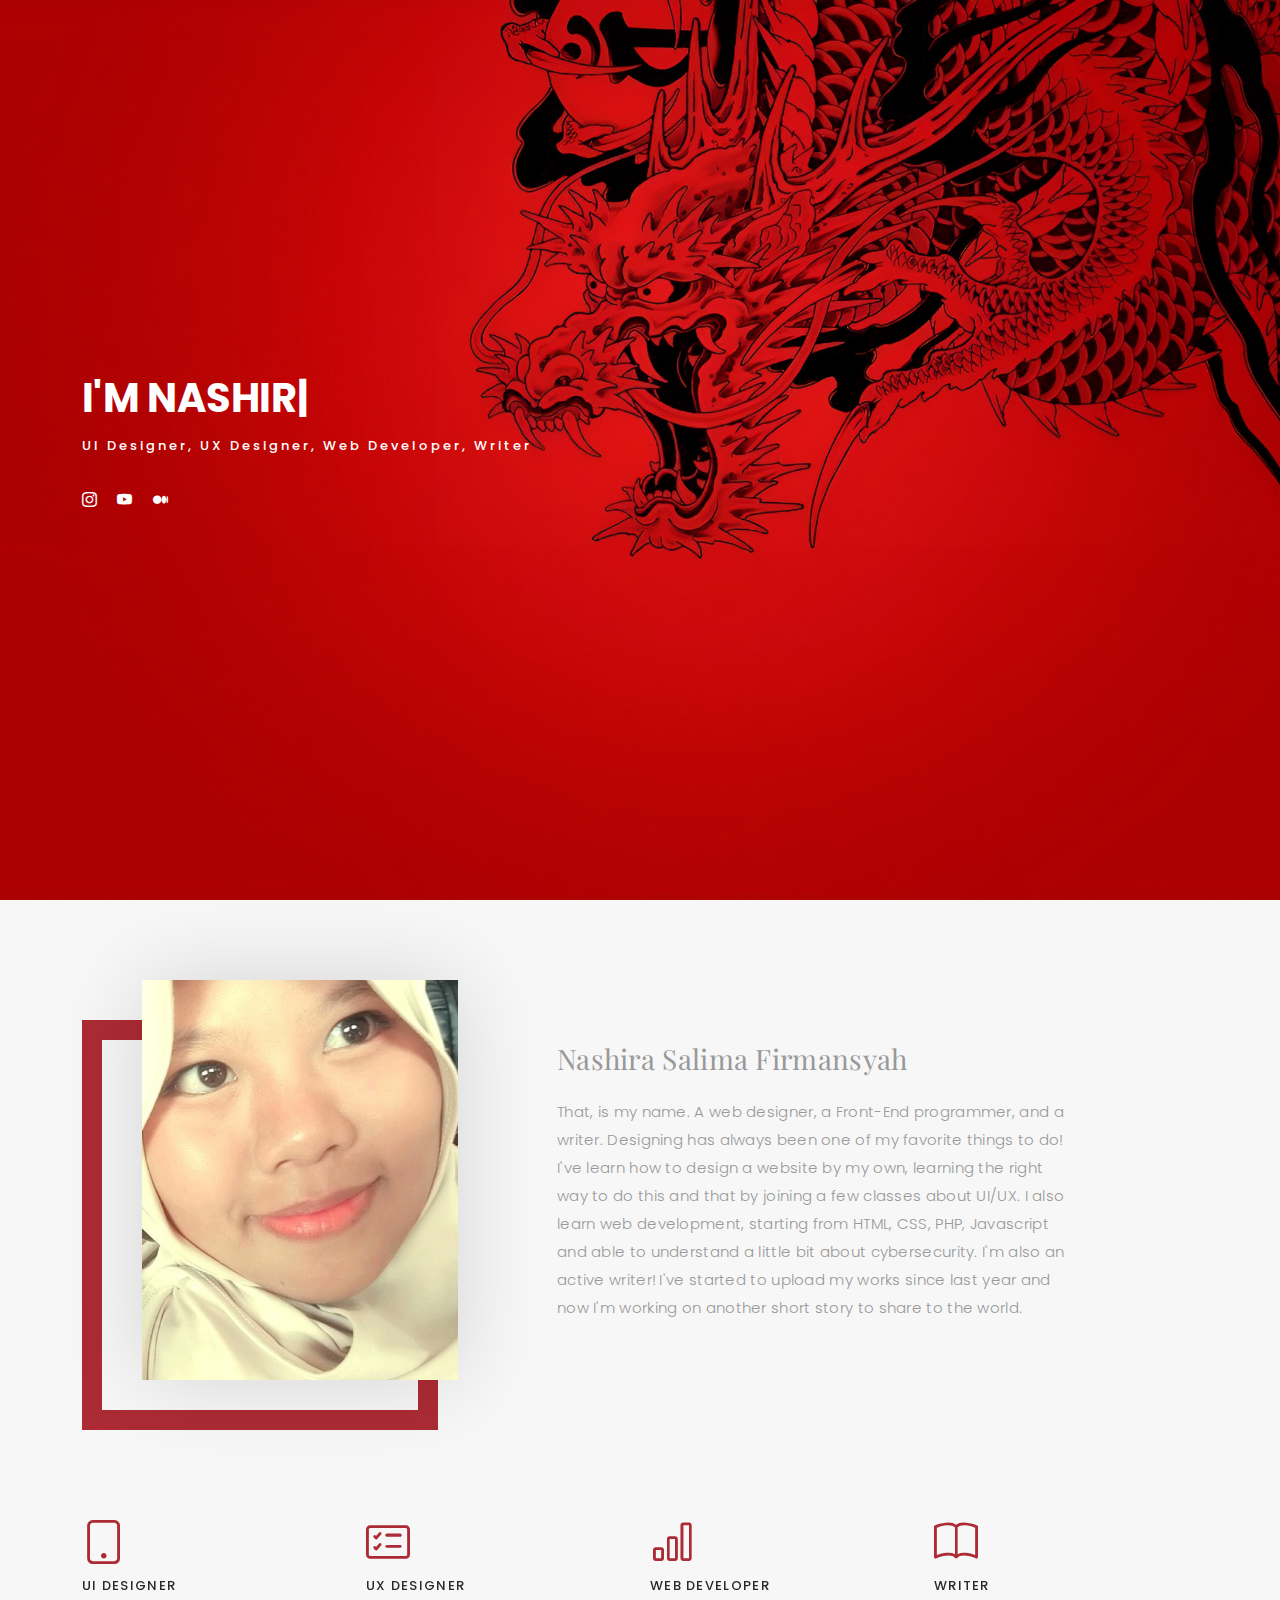
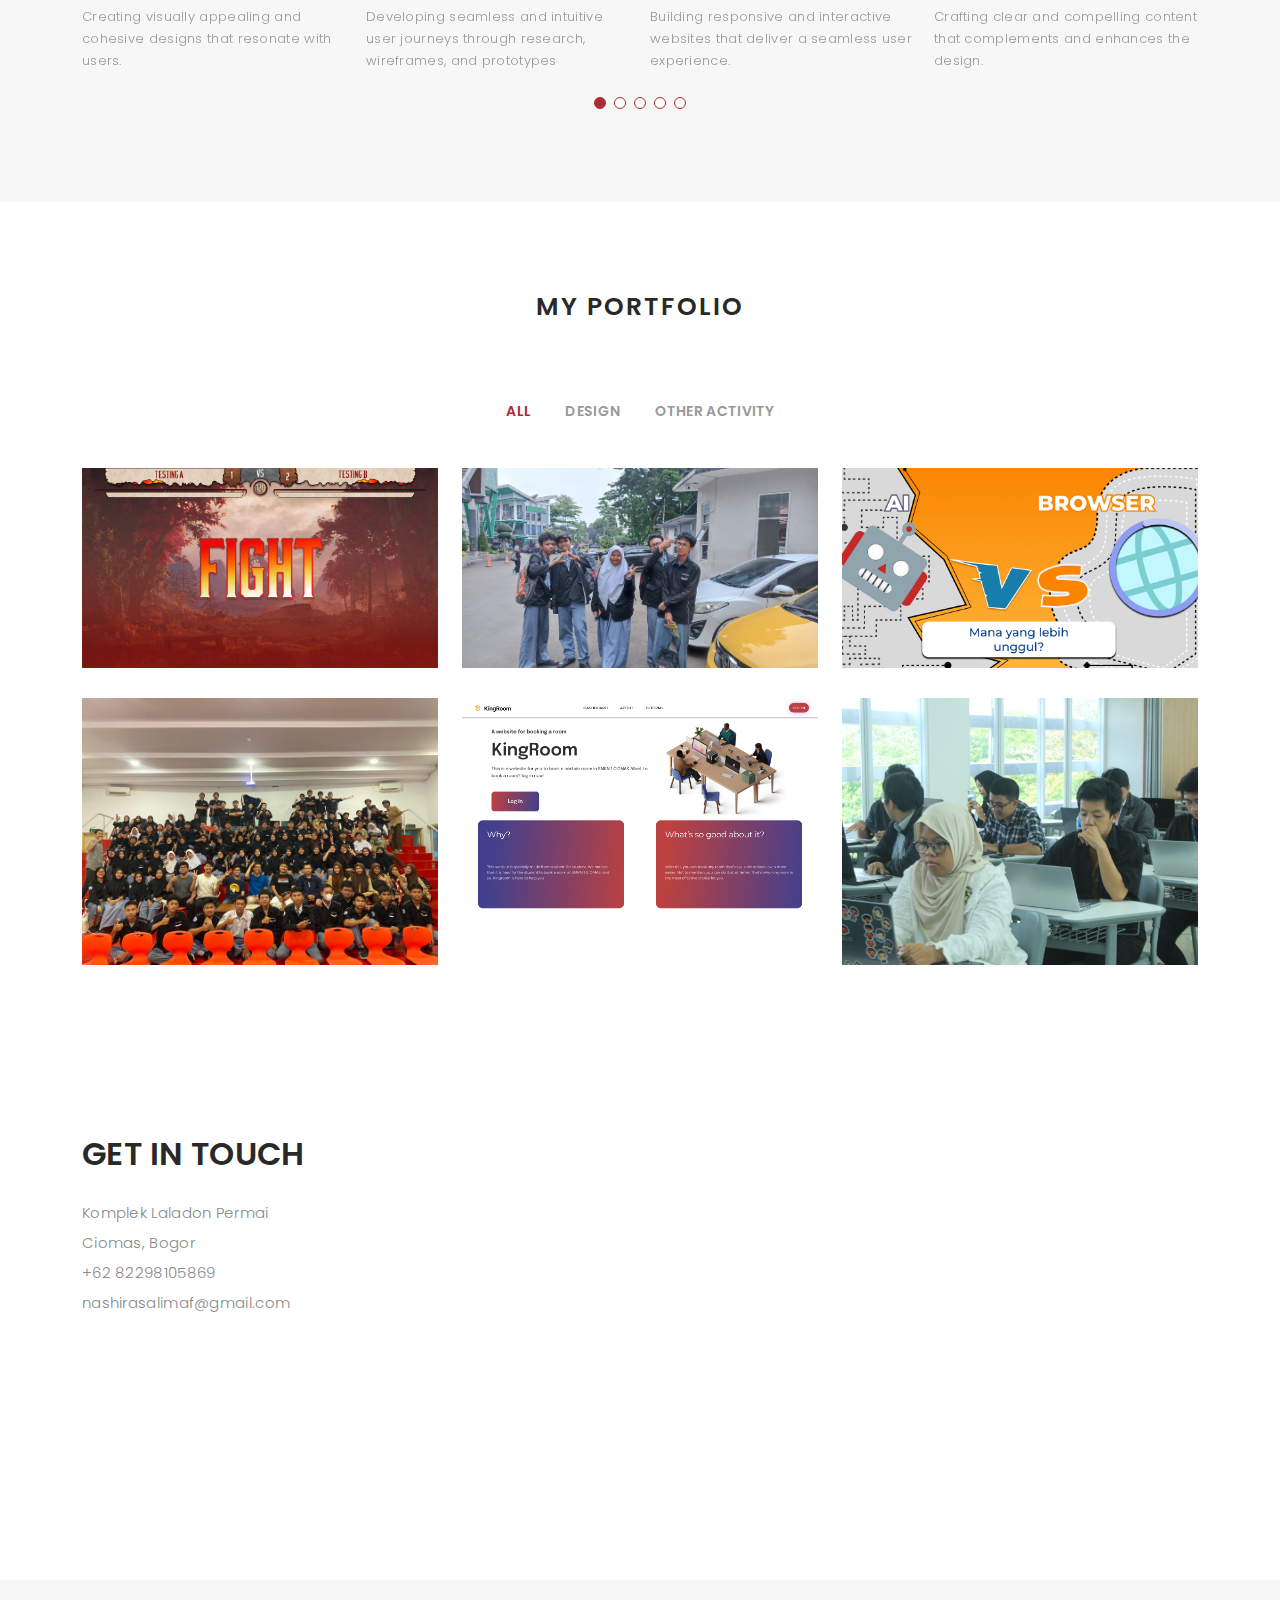
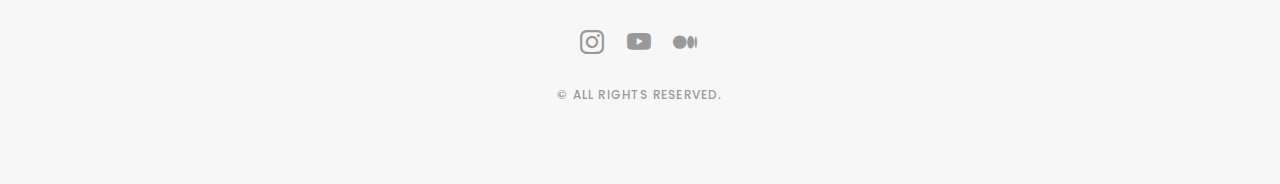
<file: index.html>
<!DOCTYPE html>
<html lang="en">

<head>
  <meta charset="utf-8">
  <meta content="width=device-width, initial-scale=1.0" name="viewport">
  <title>Shira's Portfolio</title>

  <!-- Favicons -->
  <link href="assets/img/favicon.png" rel="icon">
  <link href="assets/img/apple-touch-icon.png" rel="apple-touch-icon">

  <!-- Google Fonts -->
  <link href="https://fonts.googleapis.com/css2?family=Cormorant+Garamond:ital,wght@0,300;0,400;0,500;0,600;0,700;1,300;1,400;1,500;1,600;1,700&display=swap" rel="stylesheet">
  <link href="https://fonts.googleapis.com/css?family=Poppins:300,300i,400,400i,500,500i,600,600i,700,700i|Playfair+Display:400,400i,500,500i,600,600i,700,700i,900,900i" rel="stylesheet">

  <!-- Vendor CSS Files -->
  <link href="assets/vendor/bootstrap/css/bootstrap.min.css" rel="stylesheet">
  <link href="assets/vendor/bootstrap-icons/bootstrap-icons.css" rel="stylesheet">
  <link href="assets/vendor/boxicons/css/boxicons.min.css" rel="stylesheet">
  <link href="assets/vendor/glightbox/css/glightbox.min.css" rel="stylesheet">
  <link href="assets/vendor/swiper/swiper-bundle.min.css" rel="stylesheet">

  <!-- Template Main CSS File -->
  <link href="assets/css/style.css" rel="stylesheet">
</head>

<body>

  <!-- ======= Header ======= -->
  <header id="header" class="fixed-top ">
    <div class="container d-flex align-items-center justify-content-between">

      <h1 class="logo"><a href="index.html">Shira's</a></h1>

      <nav id="navbar" class="navbar">
        <ul>
          <li><a class="nav-link scrollto active cormorant-garamond-light" href="#hero">Home</a></li>
          <li><a class="nav-link scrollto" href="#about">About</a></li>
          <li><a class="nav-link  scrollto" href="#portfolio">Portfolio</a></li>
          <li><a class="nav-link"  href="sertificate.html">Certificate</a></li>
        </ul>
        <i class="bi bi-list mobile-nav-toggle"></i>
      </nav><!-- .navbar -->

    </div>
  </header><!-- End Header -->

  <!-- ======= Hero Section ======= -->
  <div id="hero" class="home">

    <div class="container">
      <div class="hero-content">
        <h1>I'm <span class="typed" data-typed-items="Nashira Salima Firmansyah, an UI Designer, an UX Designer, a Web Developer, a Writer"></span></h1>
        <p>UI Designer, UX designer, Web Developer, Writer</p>

        <ul class="list-unstyled list-social">
          <li><a href="https://www.instagram.com/nashirasalimaf/" target="_blank"><i class="bi bi-instagram"></i></a></li>
          <li><a href="https://www.youtube.com/@Shirazuka" target="_blank"><i class="bi bi-youtube"></i></a></li>
          <li><a href="https://medium.com/@aetherna" target="_blank"><i class="bi bi-medium"></i></a></li>
        </ul>
      </div>
    </div>
  </div><!-- End Hero -->

  <main id="main">

    <!-- ======= About Section ======= -->
    <div id="about" class="paddsection">
      <div class="container">
        <div class="row justify-content-between">

          <div class="col-lg-4 ">
            <div class="div-img-bg">
              <div class="about-img">
                <img src="assets/img/aku.jpg" class="img-responsive" alt="me">
              </div>
            </div>
          </div>

          <div class="col-lg-7">
            <div class="about-descr">

              <p class="p-heading"> Nashira Salima Firmansyah</p>
              <p class="separator"> 
                That, is my name. A web designer, a Front-End programmer, and a writer.
                Designing has always been one of my favorite things to do! I've learn how to design a website by my own,
                learning the right way to do this and that by joining a few classes about UI/UX. I also learn web development,
                starting from HTML, CSS, PHP, Javascript and able to understand a little bit about cybersecurity. I'm also an active writer!
                I've started to upload my works since last year and now I'm working on another short story to share to the world.
              </p>

            </div>

          </div>
        </div>
      </div>
    </div><!-- End About Section -->

    <!-- ======= Services Section ======= -->
    <div id="services">
      <div class="container">

        <div class="services-slider swiper" data-aos="fade-up" data-aos-delay="100">
          <div class="swiper-wrapper">

            <div class="swiper-slide">
              <div class="services-block">
                <i class="bi bi-tablet"></i>
                <span>UI DESIGNER</span>
                <p class="separator">Creating visually appealing and cohesive designs that resonate with users.</p>
              </div>
            </div><!-- End testimonial item -->

            <div class="swiper-slide">
              <div class="services-block">
                <i class="bi bi-card-checklist"></i>
                <span>UX DESIGNER</span>
                <p class="separator">Developing seamless and intuitive user journeys through research, wireframes, and prototypes</p>
              </div>
            </div><!-- End testimonial item -->

            <div class="swiper-slide">
              <div class="services-block">
                <i class="bi bi-bar-chart"></i>
                <span>WEB DEVELOPER</span>
                <p class="separator">Building responsive and interactive websites that deliver a seamless user experience.</p>
              </div>
            </div><!-- End testimonial item -->

            <div class="swiper-slide">
              <div class="services-block">
                <i class="bi bi-book"></i>
                <span>WRITER</span>
                <p class="separator">Crafting clear and compelling content that complements and enhances the design.</p>
              </div>
            </div><!-- End testimonial item -->

            <div class="swiper-slide">
              <div class="services-block">
                <i class="bi bi-flag"></i>
                <span>ENGLISH PROFICIENCY</span>
                <p class="separator">Fluent in English, enabling effective communication and collaboration with international clients.</p>
              </div>
            </div><!-- End testimonial item -->

          </div>
          <div class="swiper-pagination"></div>
        </div>

      </div>

    </div><!-- End Services Section -->

    <!-- ======= Riwayat ======= -->
    
    <!-- ======= END Riwayat ======= -->

    <!-- ======= Portfolio Section ======= -->
    <div id="portfolio" class="paddsection">

      <div class="container">
        <div class="section-title text-center">
          <h2>My Portfolio</h2>
        </div>
      </div>

      <div class="container">

        <div class="row">
          <div class="col-lg-12 d-flex justify-content-center">
            <ul id="portfolio-flters">
              <li data-filter="*" class="filter-active">All</li>
              <li data-filter=".filter-design">Design</li>
              <li data-filter=".filter-act">Other Activity</li>
            </ul>
          </div>
        </div>

        <div class="row portfolio-container">

          <div class="col-lg-4 col-md-6 portfolio-item filter-design">
            <img src="assets/img/portfolio/MK.png" class="img-fluid" alt="">
            <div class="portfolio-info">
              <h4>Mortal Kombat UI that I Re-create in figma</h4>
              <a href="https://www.figma.com/design/HNAYnYjQrnTa7ouITwX9eG/Testing-MK1-UI?node-id=0-1&t=0FoenqD1NoOe5Wko-1" target="_blank">Check It Out!</a>
            </div>
          </div>

          <div class="col-lg-4 col-md-6 portfolio-item filter-act">
            <img src="assets/img/portfolio/acr2.jpg" class="img-fluid" alt="">
            <div class="portfolio-info">
              <h4>Yukaina Festival 23-24 November 2023</h4>
              <p>Me and my friends attending academic bowl competition held by UNPAK</p>
            </div>
          </div>

          <div class="col-lg-4 col-md-6 portfolio-item filter-design">
            <img src="assets/img/portfolio/VS.png" class="img-fluid" alt="">
            <div class="portfolio-info">
              <h4>Infographic design that helped me win the seventh place at the ITK 2024 event held by IPB </h4>
              <a href="https://www.figma.com/design/J4ZqIRBJm838ln06xOQnLW/Design-Infografis-ITK?node-id=0-1&t=mRlYqgxPhDmKeXCB-1" target="_blank">Check It Out!</a>
            </div>
          </div>

          <div class="col-lg-4 col-md-6 portfolio-item filter-act">
            <img src="assets/img/portfolio/acr.jpg" class="img-fluid" alt="">
            <div class="portfolio-info">
              <h4>BCC EVENT 20-23 November 2023</h4>
              <p>Us attending BCC event to learn more about game production</p>
            </div>
          </div>

          <div class="col-lg-4 col-md-6 portfolio-item filter-design">
            <img src="assets/img/portfolio/Kingroom Design.png" class="img-fluid" alt="">
            <div class="portfolio-info">
              <h4>Design that I made for Uji Level</h4>
              <a href="https://www.figma.com/design/LRQKIBjVz3MpXVedV75ADm/WEBSITE-KINGROOM?node-id=0-1&t=YRooIvTDhomBIPmA-1" target="_blank">Check It Out!</a>
            </div>
          </div>

          <div class="col-lg-4 col-md-6 portfolio-item filter-act">
            <img src="assets/img/portfolio/acr3.JPG" class="img-fluid" alt="">
            <div class="portfolio-info">
              <h4>ITK EVENT 28-30 JUNE 2024</h4>
              <p>Me attending ITK 2024 event held by IPB</p>
            </div>
          </div>

        </div>

      </div>

    </div><!-- End Portfolio Section -->

  </main><!-- End #main -->

  <div id="contact" class="paddsection">
    <div class="container">
      <div class="contact-block1">
        <div class="row">

          <div class="col-lg-6">
            <div class="contact-contact">

              <h2 class="mb-30">GET IN TOUCH</h2>

              <ul class="contact-details">
                <li><span>Komplek Laladon Permai</span></li>
                <li><span>Ciomas, Bogor</span></li>
                <li><span>+62 82298105869</span></li>
                <li><span>nashirasalimaf@gmail.com</span></li>
              </ul>

            </div>
          </div>

          <div class="col-lg-6">
            <iframe src="https://www.google.com/maps/embed?pb=!1m18!1m12!1m3!1d3963.5205676245564!2d106.75542927453614!3d-6.582020364341546!2m3!1f0!2f0!3f0!3m2!1i1024!2i768!4f13.1!3m3!1m2!1s0x2e69c54fafe4c029%3A0x12497357ddc52271!2sRumah%20SHINARIYA!5e0!3m2!1sid!2sid!4v1721102960380!5m2!1sid!2sid" width="300" height="350" style="border:0;" allowfullscreen="" loading="lazy" referrerpolicy="no-referrer-when-downgrade"></iframe>
          </div>
        </div>
      </div>
    </div>
  </div>

  <!-- ======= Footer ======= -->
  <div id="footer" class="text-center">
    <div class="container">
      <div class="socials-media text-center">

        <ul class="list-unstyled">
          <li><a href="https://www.instagram.com/nashirasalimaf/" target="_blank"><i class="bi bi-instagram"></i></a></li>
          <li><a href="https://www.youtube.com/@Shirazuka" target="_blank"><i class="bi bi-youtube"></i></a></li>
          <li><a href="https://medium.com/@aetherna" target="_blank"><i class="bi bi-medium"></i></a></li>
        </ul>

      </div>

      <p>&copy; All rights reserved.</p>

    </div>
  </div><!-- End Footer -->

  <a href="#" class="back-to-top d-flex align-items-center justify-content-center"><i class="bi bi-arrow-up-short"></i></a>

  <!-- Vendor JS Files -->
  <script src="assets/vendor/bootstrap/js/bootstrap.bundle.min.js"></script>
  <script src="assets/vendor/glightbox/js/glightbox.min.js"></script>
  <script src="assets/vendor/isotope-layout/isotope.pkgd.min.js"></script>
  <script src="assets/vendor/swiper/swiper-bundle.min.js"></script>
  <script src="assets/vendor/typed.js/typed.umd.js"></script>

  <!-- Template Main JS File -->
  <script src="assets/js/main.js"></script>

</body>

</html>
</file>
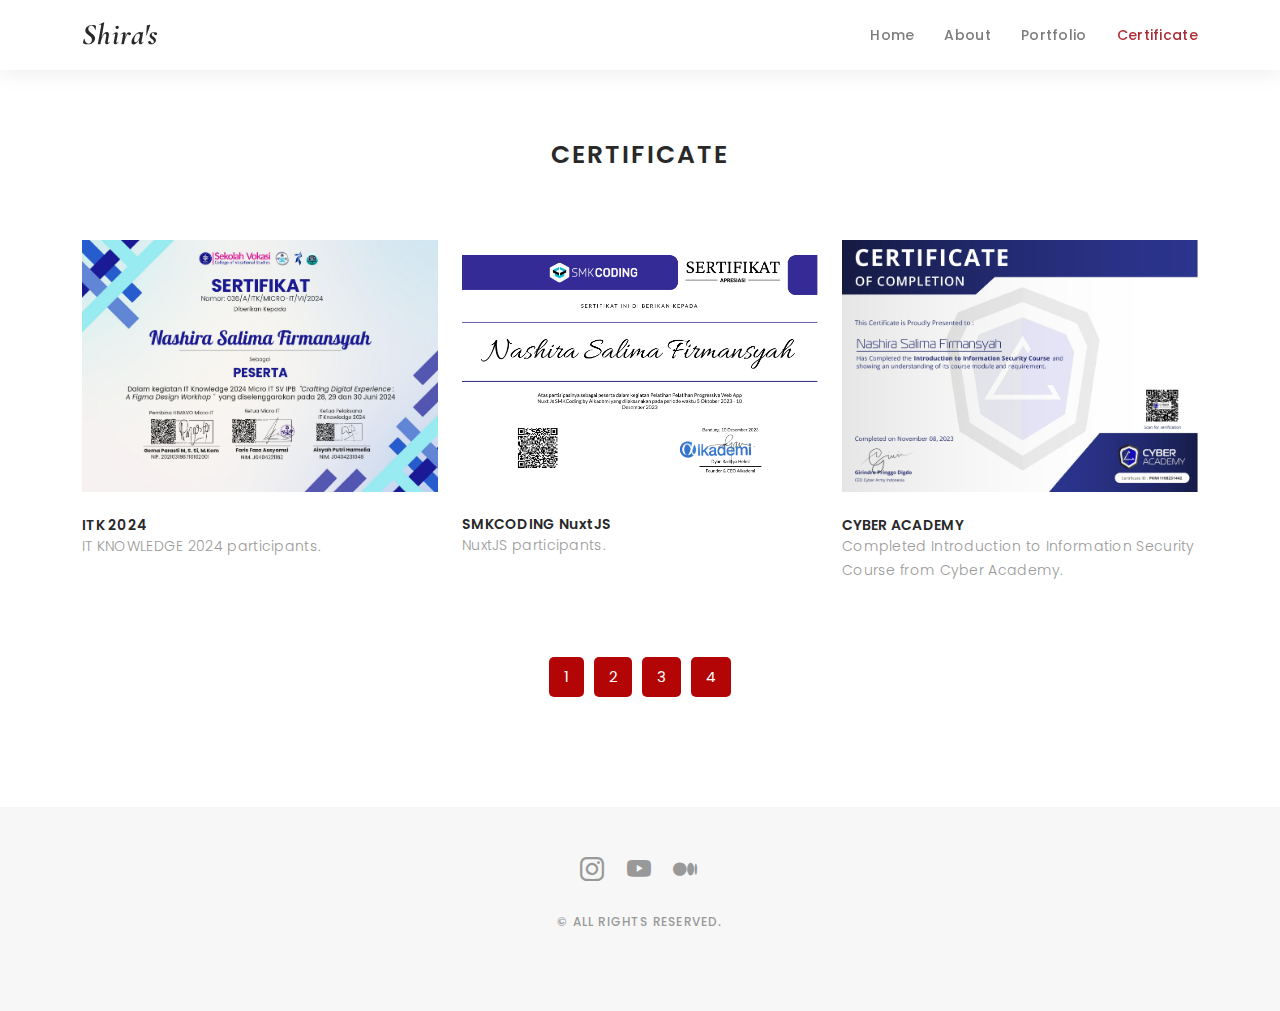
<file: sertificate.html>
<!DOCTYPE html>
<html lang="en">

<head>
  <meta charset="utf-8">
  <meta content="width=device-width, initial-scale=1.0" name="viewport">

  <title>Sertif</title>
  <meta content="" name="description">
  <meta content="" name="keywords">

  <!-- Favicons -->
  <link href="assets/img/favicon.png" rel="icon">
  <link href="assets/img/apple-touch-icon.png" rel="apple-touch-icon">

  <!-- Google Fonts -->
  <link href="https://fonts.googleapis.com/css2?family=Cormorant+Garamond:ital,wght@0,300;0,400;0,500;0,600;0,700;1,300;1,400;1,500;1,600;1,700&display=swap" rel="stylesheet">
  <link href="https://fonts.googleapis.com/css?family=Poppins:300,300i,400,400i,500,500i,600,600i,700,700i|Playfair+Display:400,400i,500,500i,600,600i,700,700i,900,900i" rel="stylesheet">

  <!-- Vendor CSS Files -->
  <link href="assets/vendor/bootstrap/css/bootstrap.min.css" rel="stylesheet">
  <link href="assets/vendor/bootstrap-icons/bootstrap-icons.css" rel="stylesheet">
  <link href="assets/vendor/boxicons/css/boxicons.min.css" rel="stylesheet">
  <link href="assets/vendor/glightbox/css/glightbox.min.css" rel="stylesheet">
  <link href="assets/vendor/swiper/swiper-bundle.min.css" rel="stylesheet">

  <!-- Template Main CSS File -->
  <link href="assets/css/style.css" rel="stylesheet">

</head>

<body>

  <!-- ======= Header ======= -->
  <header id="header" class="fixed-top header-inner-pages">
    <div class="container d-flex align-items-center justify-content-between">

      <h1 class="logo"><a href="index.html">Shira's</a></h1>

      <nav id="navbar" class="navbar">
        <ul>
          <nav id="navbar" class="navbar">
            <ul>
              <li><a class="nav-link" href="index.html">Home</a></li>
              <li><a class="nav-link" href="index.html#about">About</a></li>
              <li><a class="nav-link" href="index.html#portfolio">Portfolio</a></li>
              <li><a class="nav-link active"  href="sertificate.html">Certificate</a></li>
            </ul>
            <i class="bi bi-list mobile-nav-toggle"></i>
          </nav><!-- .navbar -->
        <i class="bi bi-list mobile-nav-toggle"></i>
      </nav><!-- .navbar -->

    </div>
  </header><!-- End Header -->

  <main id="main">

    <!-- ======= Blog Grid ======= -->
    <div id="journal-blog" class="text-left  paddsections">

      <div class="container">
        <div class="section-title text-center">
          <h2>Certificate</h2>
        </div>
      </div>

      <div class="container">
        <div class="journal-block">
          <div class="row">

            <div class="col-lg-4 col-md-6">
              <div class="journal-info mb-30">

                <img src="assets/img/sertifikat/ITK.jpg" class="img-responsive" alt="img">

                <div class="journal-txt">

                  <h4>ITK 2024</h4>
                  <p class="separator">IT KNOWLEDGE 2024 participants.
                  </p>

                </div>

              </div>
            </div>

            <div class="col-lg-4 col-md-6">
              <div class="journal-info mb-30">

                <img src="assets/img/sertifikat/smkcoding1.jpg" class="img-responsive" alt="img">

                <div class="journal-txt">

                  <h4>SMKCODING NuxtJS</h4>
                  <p class="separator">NuxtJS participants.
                  </p>

                </div>

              </div>
            </div>

            <div class="col-lg-4 col-md-6">
              <div class="journal-info mb-30">

                <img src="assets/img/sertifikat/CYS.jpg" class="img-responsive" alt="img">

                <div class="journal-txt">

                  <h4>CYBER ACADEMY</h4>
                  <p class="separator">Completed Introduction to Information Security Course from Cyber Academy.
                  </p>

                </div>

              </div>
            </div>

            <div class="col-lg-4 col-md-6">
              <div class="journal-info mb-30">
                <img src="assets/img/sertifikat/toeic.jpg" class="img-responsive" alt="img">

                <div class="journal-txt">

                  <h4>TOEIC Certificate</h4>
                  <p class="separator">Passed TOEIC with a high grade.
                  </p>

                </div>

              </div>
            </div>

            <div class="col-lg-4 col-md-6">
              <div class="journal-info mb-30">

                <img src="assets/img/sertifikat/dicoding2.jpg" class="img-responsive" alt="img">

                <div class="journal-txt">

                  <h4><a href="blog-single.html">Dicoding "From Generalist to Back-End Specialist"</a></h4>
                  <p class="separator">Attending "From Generalist to Back-End Specialist" by Indosat Ooredo and Dicoding
                  </p>

                </div>

              </div>
            </div>

            <div class="col-lg-4 col-md-6">
              <div class="journal-info mb-30">
                <img src="assets/img/sertifikat/dicoding1.jpg" class="img-responsive" alt="img">

                <div class="journal-txt">

                  <h4>Dicoding DevCoach 132</h4>
                  <p class="separator">Attending "DevCoach 132: Back-End | Menyimpan Berkas di REST API dengan Mudah" by Dicoding Event.
                  </p>

                </div>

              </div>
            </div>

            <div class="col-lg-4 col-md-6">
              <div class="journal-info mb-30">
                <img src="assets/img/sertifikat/dicoding3.png" class="img-responsive" alt="img">

                <div class="journal-txt">

                  <h4>Dicoding Programming Logic 101</h4>
                  <p class="separator">Passed "Pengenalan ke Logika Pengenalan (Programming Logic 101
                    )" by Dicoding.
                  </p>

                </div>

              </div>
            </div>

            <div class="col-lg-4 col-md-6">
              <div class="journal-info mb-30">
                <img src="assets/img/sertifikat/dicoding4.png" class="img-responsive" alt="img">

                <div class="journal-txt">

                  <h4>Dicoding Memulai Dasar Pemrograman untuk Menjadi Pengembang Software</h4>
                  <p class="separator">Passed "Memulai Dasar Pemrograman untuk Menjadi Pengembang Software" by Dicoding.
                  </p>

                </div>

              </div>
            </div>

            <div class="col-lg-4 col-md-6">
              <div class="journal-info mb-30">
                <img src="assets/img/sertifikat/dicoding5.png" class="img-responsive" alt="img">

                <div class="journal-txt">

                  <h4>Dicoding Belajar Dasar Visualisasi Data</h4>
                  <p class="separator">Passed "Belajar Dasar Visualisasi Data" by Dicoding.
                  </p>

                </div>

              </div>
            </div>

            <div class="col-lg-4 col-md-6">
              <div class="journal-info mb-30">
                <img src="assets/img/sertifikat/dicoding6.jpg" class="img-responsive" alt="img">

                <div class="journal-txt">

                  <h4>Dicoding DevCoach 131</h4>
                  <p class="separator">Attending "DevCoach 131: Front-End | Bikin Elemen HTML Sendiri dengan WEB Component" by Dicoding Event.
                  </p>

                </div>

              </div>
            </div>

            <div class="col-lg-4 col-md-6">
              <div class="journal-info mb-30">
                <img src="assets/img/sertifikat/dicoding7.jpg" class="img-responsive" alt="img">

                <div class="journal-txt">

                  <h4>Dicoding DevCoach 128</h4>
                  <p class="separator">Attending "DevCoach 128: Front-End | Praktik Wajib Membangun Formulir dengan Baik" by Dicoding Event.
                  </p>

                </div>

              </div>
            </div>

            <div class="col-lg-4 col-md-6">
              <div class="journal-info mb-30">
                <img src="assets/img/sertifikat/dicoding8.jpg" class="img-responsive" alt="img">

                <div class="journal-txt">

                  <h4>Dicoding DevCoach 130</h4>
                  <p class="separator">Attending "DevCoach 130: Front-End | CSS Grid, Solusi Layouting yang Kompleks" by Dicoding Event.
                  </p>

                </div>

              </div>
            </div>

          </div>
        </div>
      </div>      
    </div><!-- End Blog Grid -->

  </div>      
</div><!-- End Blog Grid -->

<!-- End Sertificate Pagination -->

</main><!-- End #main -->


  </main><!-- End #main -->

  <!-- ======= Footer ======= -->
  <div id="footer" class="text-center">
    <div class="container">
      <div class="socials-media text-center">

        <ul class="list-unstyled">
          <li><a href="https://www.instagram.com/nashirasalimaf/" target="_blank"><i class="bi bi-instagram"></i></a></li>
          <li><a href="https://www.youtube.com/@Shirazuka" target="_blank"><i class="bi bi-youtube"></i></a></li>
          <li><a href="https://medium.com/@aetherna" target="_blank"><i class="bi bi-medium"></i></a></li>
        </ul>

      </div>

      <p>&copy; All rights reserved.</p>

    </div>
  </div><!-- End Footer -->

  <a href="#" class="back-to-top d-flex align-items-center justify-content-center"><i class="bi bi-arrow-up-short"></i></a>

  <!-- Vendor JS Files -->
  <script src="assets/vendor/bootstrap/js/bootstrap.bundle.min.js"></script>
  <script src="assets/vendor/glightbox/js/glightbox.min.js"></script>
  <script src="assets/vendor/isotope-layout/isotope.pkgd.min.js"></script>
  <script src="assets/vendor/swiper/swiper-bundle.min.js"></script>
  <script src="assets/vendor/typed.js/typed.umd.js"></script>

  <!-- Template Main JS File -->
  <script src="assets/js/main.js"></script>

</body>

</html>
</file>
<file: assets/css/style.css>
/**
* Template Name: Folio
* Template URL: https://bootstrapmade.com/folio-bootstrap-portfolio-template/
* Updated: Mar 17 2024 with Bootstrap v5.3.3
* Author: BootstrapMade.com
* License: https://bootstrapmade.com/license/
*/

/*--------------------------------------------------------------
# General
--------------------------------------------------------------*/
body {
  background: #ffffff;
  color: #898989;
  font-family: "Poppins", helvetica;
  font-size: 15px;
  font-weight: 300;
  line-height: 20px;
  letter-spacing: 0.02em;
  overflow-x: hidden;
  margin: 0 auto;
  padding: 0;
  box-sizing: border-box;
}
 
/** FONT */
.cormorant-garamond-light {
  font-family: "Cormorant Garamond", serif;
  font-weight: 300;
  font-style: normal;
}

.cormorant-garamond-regular {
  font-family: "Cormorant Garamond", serif;
  font-weight: 400;
  font-style: normal;
}

.cormorant-garamond-medium {
  font-family: "Cormorant Garamond", serif;
  font-weight: 500;
  font-style: normal;
}

.cormorant-garamond-semibold {
  font-family: "Cormorant Garamond", serif;
  font-weight: 600;
  font-style: normal;
}

.cormorant-garamond-bold {
  font-family: "Cormorant Garamond", serif;
  font-weight: 700;
  font-style: normal;
}

.cormorant-garamond-light-italic {
  font-family: "Cormorant Garamond", serif;
  font-weight: 300;
  font-style: italic;
}

.cormorant-garamond-regular-italic {
  font-family: "Cormorant Garamond", serif;
  font-weight: 400;
  font-style: italic;
}

.cormorant-garamond-medium-italic {
  font-family: "Cormorant Garamond", serif;
  font-weight: 500;
  font-style: italic;
}

.cormorant-garamond-semibold-italic {
  font-family: "Cormorant Garamond", serif;
  font-weight: 600;
  font-style: italic;
}

.cormorant-garamond-bold-italic {
  font-family: "Cormorant Garamond", serif;
  font-weight: 700;
  font-style: italic;
}


h1,
h2,
h3,
h4,
h5,
h6 {
  margin: 0;
}

h2 {
  color: #292929;
  font-weight: 600;
}

h4 {
  color: #292929;
  font-size: 14px;
  font-weight: 600;
}

a {
  color: #292929;
  text-decoration: none !important;
  transition: all 0.5s ease-in-out 0s;
}

a:hover {
  transition: all 0.5s ease-in-out 0s;
}

p {
  margin: 25px 0;
  padding: 0;
  font-size: 15px;
  color: #999999;
  line-height: 28px;
}

::-moz-selection {
  background: #ac2b34;
  color: #fff;
}

::selection {
  background: #ac2b34;
  color: #fff;
}

.btn {
  background: #333;
  border: medium none;
  border-radius: 0;
  color: #fff;
  font-size: 12px;
  height: 50px;
  line-height: 50px;
  padding: 0 30px;
  text-transform: uppercase;
}

.btn:hover,
.btn:focus {
  color: #fff;
}

.padDiv {
  padding: 30px 20px;
}

.section-title {
  margin-bottom: 70px;
}

.section-title h2 {
  font-size: 25px;
  letter-spacing: 2px;
  text-transform: uppercase;
}

.form-control {
  background-color: transparent;
  border: 1px solid #999;
  border-radius: 0;
  color: #999999;
  font-size: 12px;
  font-weight: 500;
  height: 50px;
  letter-spacing: 0.1em;
  padding-left: 10px;
  margin: 0 0 25px 0;
  line-height: 14px;
  text-transform: uppercase;
}

.form-control:focus {
  box-shadow: none;
  outline: 0 none;
}

.paddsection {
  padding-top: 90px;
  padding-bottom: 90px;
}

.paddsections {
  padding-top: 90px;
  padding-bottom: 90px !important;
}

.hvr-shutter-in-horizontal::before {
  background: #333;
}

.hvr-shutter-in-horizontal:hover {
  background: #ac2b34;
}

.mb-30 {
  margin-bottom: 30px;
}

.main-content {
  padding-top: 140px;
}

/*--------------------------------------------------------------
# Back to top button
--------------------------------------------------------------*/
.back-to-top {
  position: fixed;
  visibility: hidden;
  opacity: 0;
  right: 15px;
  bottom: 15px;
  z-index: 996;
  background: #ac2b34;
  width: 40px;
  height: 40px;
  border-radius: 4px;
  transition: all 0.4s;
}

.back-to-top i {
  font-size: 28px;
  color: #fff;
  line-height: 0;
}

.back-to-top:hover {
  background: #c6b398;
  color: #fff;
}

.back-to-top.active {
  visibility: visible;
  opacity: 1;
}

/*--------------------------------------------------------------
# Header
--------------------------------------------------------------*/
#header {
  transition: all 0.5s;
  z-index: 997;
  padding: 15px 0;
  background-color: #fff;
  top: -100%;
  box-shadow: 0px 2px 25px rgba(0, 0, 0, 0.08);
}

#header.header-scrolled,
#header.header-inner-pages {
  top: 0;
}

#header .logo {
  font-size: 30px;
  margin: 0;
  padding: 0;
  line-height: 1;
  font-weight: 700;
  letter-spacing: 1px;
  font-family: "Cormorant Garamond", serif;
  font-style: italic;
}

#header .logo a {
  color: #black;
}

#header .logo img {
  max-height: 40px;
}

@media (max-width: 992px) {
  #header {
    border: 0;
  }
}

/*--------------------------------------------------------------
# Navigation Menu
--------------------------------------------------------------*/
/**
* Desktop Navigation 
*/
.navbar {
  padding: 0;
}

.navbar ul {
  margin: 0;
  padding: 0;
  display: flex;
  list-style: none;
  align-items: center;
}

.navbar li {
  position: relative;
}

.navbar a,
.navbar a:focus {
  display: flex;
  align-items: center;
  justify-content: space-between;
  padding: 10px 0 10px 30px;
  font-family: "Poppins", sans-serif;
  font-size: 14px;
  font-weight: 500;
  color: #7e7d7d;
  white-space: nowrap;
  transition: 0.3s;
}

.navbar a i,
.navbar a:focus i {
  font-size: 12px;
  line-height: 0;
  margin-left: 5px;
}

.navbar a:hover,
.navbar .active,
.navbar .active:focus,
.navbar li:hover>a {
  color: #ac2b34;
}

.navbar .dropdown ul {
  display: block;
  position: absolute;
  left: 30px;
  top: calc(100% + 30px);
  margin: 0;
  padding: 10px 0;
  z-index: 99;
  opacity: 0;
  visibility: hidden;
  background: #fff;
  box-shadow: 0px 0px 30px rgba(127, 137, 161, 0.25);
  transition: 0.3s;
}

.navbar .dropdown ul li {
  min-width: 200px;
}

.navbar .dropdown ul a {
  padding: 10px 20px;
  font-weight: 400;
}

.navbar .dropdown ul a i {
  font-size: 12px;
}

.navbar .dropdown ul a:hover,
.navbar .dropdown ul .active:hover,
.navbar .dropdown ul li:hover>a {
  color: #ac2b34;
}

.navbar .dropdown:hover>ul {
  opacity: 1;
  top: 100%;
  visibility: visible;
}

.navbar .dropdown .dropdown ul {
  top: 0;
  left: calc(100% - 30px);
  visibility: hidden;
}

.navbar .dropdown .dropdown:hover>ul {
  opacity: 1;
  top: 0;
  left: 100%;
  visibility: visible;
}

@media (max-width: 1366px) {
  .navbar .dropdown .dropdown ul {
    left: -90%;
  }

  .navbar .dropdown .dropdown:hover>ul {
    left: -100%;
  }
}

/**
* Mobile Navigation 
*/
.mobile-nav-toggle {
  color: #4b4a4a;
  font-size: 28px;
  cursor: pointer;
  display: none;
  line-height: 0;
  transition: 0.5s;
}

.mobile-nav-toggle.bi-x {
  color: #fff;
}

@media (max-width: 991px) {
  .mobile-nav-toggle {
    display: block;
  }

  .navbar ul {
    display: none;
  }
}

.navbar-mobile {
  position: fixed;
  overflow: hidden;
  top: 0;
  right: 0;
  left: 0;
  bottom: 0;
  background: rgba(49, 49, 49, 0.9);
  transition: 0.3s;
}

.navbar-mobile .mobile-nav-toggle {
  position: absolute;
  top: 15px;
  right: 15px;
}

.navbar-mobile ul {
  display: block;
  position: absolute;
  top: 55px;
  right: 15px;
  bottom: 15px;
  left: 15px;
  padding: 10px 0;
  border-radius: 10px;
  background-color: #fff;
  overflow-y: auto;
  transition: 0.3s;
}

.navbar-mobile a,
.navbar-mobile a:focus {
  padding: 10px 20px;
  font-size: 15px;
  color: #4b4a4a;
}

.navbar-mobile a:hover,
.navbar-mobile .active,
.navbar-mobile li:hover>a {
  color: #ac2b34;
}

.navbar-mobile .getstarted,
.navbar-mobile .getstarted:focus {
  margin: 15px;
}

.navbar-mobile .dropdown ul {
  position: static;
  display: none;
  margin: 10px 20px;
  padding: 10px 0;
  z-index: 99;
  opacity: 1;
  visibility: visible;
  background: #fff;
  box-shadow: 0px 0px 30px rgba(127, 137, 161, 0.25);
}

.navbar-mobile .dropdown ul li {
  min-width: 200px;
}

.navbar-mobile .dropdown ul a {
  padding: 10px 20px;
}

.navbar-mobile .dropdown ul a i {
  font-size: 12px;
}

.navbar-mobile .dropdown ul a:hover,
.navbar-mobile .dropdown ul .active:hover,
.navbar-mobile .dropdown ul li:hover>a {
  color: #ac2b34;
}

.navbar-mobile .dropdown>.dropdown-active {
  display: block;
}

/*--------------------------------------------------------------
# Hero
--------------------------------------------------------------*/
#hero {
  background: url("../img/header.png") repeat scroll center center/cover;
  height: 100vh;
  width: 100%;
}

#hero .hero-content {
  height: 100vh;
  text-align: left;
  width: 100%;
  display: flex;
  justify-content: center;
  flex-direction: column;
}

.hero-content h1 {
  font-size: 40px;
  font-weight: 700;
  margin-bottom: 10px;
  text-transform: uppercase;
  color: #fff;
}

.hero-content p {
  font-size: 13px;
  letter-spacing: 3px;
  margin-top: 0;
  margin-bottom: 30px;
  text-transform: capitalize;
  color: #fff;
  font-weight: 500;
}

.hero-content .list-social li {
  float: left;
  margin-right: 20px;
}

.hero-content .list-social li i {
  color: #fff;
  font-size: 15px;
}

/*--------------------------------------------------------------
# Breadcrumbs
--------------------------------------------------------------*/
.breadcrumbs {
  padding: 120px 0 0 0;
  background-color: white;
  min-height: 40px;
}

@media (max-width: 992px) {
  .breadcrumbs {
    padding-top: 100px;
  }
}

.breadcrumbs h2 {
  font-size: 24px;
  font-weight: 300;
  margin: 0;
}

@media (max-width: 992px) {
  .breadcrumbs h2 {
    margin: 0 0 10px 0;
  }
}

.breadcrumbs ol {
  display: flex;
  flex-wrap: wrap;
  list-style: none;
  padding: 0;
  margin: 0;
  font-size: 14px;
}

.breadcrumbs ol li+li {
  padding-left: 10px;
}

.breadcrumbs ol li+li::before {
  display: inline-block;
  padding-right: 10px;
  color: #6c757d;
  content: "/";
}

@media (max-width: 768px) {
  .breadcrumbs .d-flex {
    display: block !important;
  }

  .breadcrumbs ol {
    display: block;
  }

  .breadcrumbs ol li {
    display: inline-block;
  }
}

/*-----------------------------------------------------------------------------------*/
/*  About
/*-----------------------------------------------------------------------------------*/
#about {
  width: 100%;
  height: auto;
  background: #f7f7f7;
  padding-top: 120px;
}

#about .div-img-bg {
  padding-bottom: 30px;
  border: 20px solid #ac2b34;
}

#about .div-img-bg .about-img img {
  width: 100%;
  box-shadow: 0px 0px 85px 0px rgba(0, 0, 0, 0.14);
  margin-top: -60px;
  margin-left: 40px;
  height: 400px;
  -o-object-fit: cover;
  object-fit: cover;
}

#about .about-descr .p-heading {
  font-family: "Playfair Display", serif;
  font-size: 28px;
  text-align: left;
}

#about .about-descr .separator {
  max-width: 80%;
  margin-bottom: 0;
  text-align: left;
}

/*--------------------------------------------------------------
# Services
--------------------------------------------------------------*/
#services {
  background: #f7f7f7;
  position: relative;
  padding-bottom: 80px;
}

.services-block span {
  margin: 10px 0;
  position: relative;
  font-size: 13px;
  color: #292929;
  letter-spacing: 0.1em;
  font-weight: 500;
  text-transform: uppercase;
  display: block;
}

.services-block .separator {
  margin: 0;
  font-size: 13px;
  line-height: 22px;
}

.services-block i {
  font-size: 44px;
  color: #ac2b34;
  line-height: 44px;
}

.services-slider .swiper-pagination {
  margin-top: 30px;
  position: relative;
}

.services-slider .swiper-pagination .swiper-pagination-bullet {
  width: 12px;
  height: 12px;
  background-color: #fff;
  opacity: 1;
  border: 1px solid #ac2b34;
}

.services-slider .swiper-pagination .swiper-pagination-bullet-active {
  background-color: #ac2b34;
}

/*--------------------------------------------------------------
# Portfolio
--------------------------------------------------------------*/
#portfolio {
  position: relative;
  padding-bottom: 50px;
}

#portfolio #portfolio-flters {
  padding: 0;
  margin: 0 auto 35px auto;
  list-style: none;
  text-align: center;
  border-radius: 50px;
  padding: 2px 15px;
}

#portfolio #portfolio-flters li {
  cursor: pointer;
  display: inline-block;
  padding: 10px 15px 8px 15px;
  font-size: 14px;
  font-weight: 600;
  line-height: 1;
  text-transform: uppercase;
  color: #999999;
  margin-bottom: 5px;
  transition: all 0.3s ease-in-out;
}

#portfolio #portfolio-flters li:hover,
#portfolio #portfolio-flters li.filter-active {
  color: #ac2b34;
}

#portfolio #portfolio-flters li:last-child {
  margin-right: 0;
}

#portfolio .portfolio-item {
  margin-bottom: 30px;
}

#portfolio .portfolio-item .portfolio-info {
  opacity: 0;
  position: absolute;
  left: 30px;
  right: 30px;
  bottom: 0;
  z-index: 3;
  transition: all ease-in-out 0.3s;
  background: rgba(255, 255, 255, 0.9);
  padding: 15px;
}

#portfolio .portfolio-item .portfolio-info h4 {
  font-size: 18px;
  color: #666;
  font-weight: 600;
  margin-bottom: 10px;
}

#portfolio .portfolio-item .portfolio-info p {
  color: #999;
  font-size: 14px;
  margin: 0;
  padding: 0;
}

#portfolio .portfolio-item .portfolio-info .preview-link,
#portfolio .portfolio-item .portfolio-info .details-link {
  position: absolute;
  right: 40px;
  font-size: 24px;
  top: calc(50% - 18px);
  color: #ac2b34;
}

#portfolio .portfolio-item .portfolio-info .preview-link:hover,
#portfolio .portfolio-item .portfolio-info .details-link:hover {
  color: #cab89f;
}

#portfolio .portfolio-item .portfolio-info .details-link {
  right: 10px;
}

#portfolio .portfolio-item:hover .portfolio-info {
  opacity: 1;
  bottom: 20px;
}

/*--------------------------------------------------------------
# Portfolio Details
--------------------------------------------------------------*/
.portfolio-details {
  padding-top: 40px;
}

.portfolio-details .portfolio-details-slider img {
  width: 100%;
}

.portfolio-details .portfolio-details-slider .swiper-pagination {
  margin-top: 20px;
  position: relative;
}

.portfolio-details .portfolio-details-slider .swiper-pagination .swiper-pagination-bullet {
  width: 12px;
  height: 12px;
  background-color: #fff;
  opacity: 1;
  border: 1px solid #ac2b34;
}

.portfolio-details .portfolio-details-slider .swiper-pagination .swiper-pagination-bullet-active {
  background-color: #ac2b34;
}

.portfolio-details .portfolio-info {
  padding: 30px;
  box-shadow: 0px 0 30px rgba(75, 74, 74, 0.08);
}

.portfolio-details .portfolio-info h3 {
  font-size: 22px;
  font-weight: 700;
  margin-bottom: 20px;
  padding-bottom: 20px;
  border-bottom: 1px solid #eee;
}

.portfolio-details .portfolio-info ul {
  list-style: none;
  padding: 0;
  font-size: 15px;
}

.portfolio-details .portfolio-info ul li+li {
  margin-top: 10px;
}

.portfolio-details .portfolio-description {
  padding-top: 30px;
}

.portfolio-details .portfolio-description h2 {
  font-size: 26px;
  font-weight: 700;
  margin-bottom: 20px;
}

.portfolio-details .portfolio-description p {
  padding: 0;
}

/*--------------------------------------------------------------
# Journal
--------------------------------------------------------------*/
#journal,
#journal-blog {
  height: auto;
  width: 100%;
  background: #f7f7f7;
  padding-bottom: 60px;
  position: relative;
}

#journal-blog {
  background: #fff;
  padding-bottom: 30px;
}

#journal .journal-block {
  display: inline-block;
  height: auto;
  width: 100%;
}

#journal .journal-block .journal-info {
  position: relative;
}

.journal-block .journal-info img {
  max-width: 100%;
}

.journal-block .journal-info .journal-txt {
  padding: 25px 0px;
  position: relative;
}

.journal-block .journal-info .journal-txt h4 a {
  display: block;
  font-size: 19px;
  line-height: 24px;
  margin: 0 0 13px 0;
  font-weight: 500;
  color: #292929;
  transition: all 0.5s ease-in-out 0s;
}

.journal-block .journal-info .journal-txt h4 a:hover {
  color: #ac2b34;
  transition: all 0.5s ease-in-out 0s;
}

.journal-block .journal-info .journal-txt p {
  margin: 0;
  font-size: 14px;
  line-height: 24px;
}

/*--------------------------------------------------------------
# Journal
--------------------------------------------------------------*/
#contact {
  height: auto;
  width: 100%;
}

.contact-details {
  list-style: none;
  margin: 0;
  padding: 0;
}

.contact-details li {
  padding-bottom: 10px;
}

#contact input,
#contact textarea {
  width: 100%;
  margin-bottom: 5px;
}

#contact textarea {
  min-height: 160px;
}

.php-email-form .error-message {
  display: none;
  color: #fff;
  background: #ed3c0d;
  text-align: left;
  padding: 15px;
  margin-bottom: 15px;
  font-weight: 600;
}

.php-email-form .error-message br+br {
  margin-top: 25px;
}

.php-email-form .sent-message {
  display: none;
  color: #fff;
  background: #18d26e;
  text-align: center;
  padding: 15px;
  font-weight: 600;
  margin-bottom: 15px;
}

.php-email-form .loading {
  display: none;
  background: #fff;
  text-align: center;
  padding: 15px;
  margin-bottom: 15px;
}

.php-email-form .loading:before {
  content: "";
  display: inline-block;
  border-radius: 50%;
  width: 24px;
  height: 24px;
  margin: 0 10px -6px 0;
  border: 3px solid #18d26e;
  border-top-color: #eee;
  animation: animate-loading 1s linear infinite;
}

@keyframes animate-loading {
  0% {
    transform: rotate(0deg);
  }

  100% {
    transform: rotate(360deg);
  }
}

/*--------------------------------------------------------------
# Blog
--------------------------------------------------------------*/
/*  Navbar fixd page */
.subpage-nav {
  display: block !important;
}

/*-----------------------------------------------------------------------------------*/
/*  /* Single page */
/*-----------------------------------------------------------------------------------*/
#journal-blog {
  padding-top: 140px;
}

/* main content */
.main-content {
  background: #f7f7f7;
}

.main-content .container-main {
  display: inline-block;
  width: 100%;
}

.main-content .container-main .block-main {
  margin-bottom: 30px;
  overflow: hidden;
}

.container-main .block-main .content-main {
  background: #fff none repeat scroll 0 0;
  display: inline-block;
  width: 100%;
}

.journal-txt h4 a {
  display: block;
  font-size: 19px;
  line-height: 24px;
  margin: 0 0 13px 0;
  font-weight: 500;
  color: #292929;
  transition: all 0.5s ease-in-out 0s;
}

.journal-txt h4 a:hover {
  color: #ac2b34;
  transition: all 0.5s ease-in-out 0s;
}

.post-meta ul li {
  font-size: 12px;
  font-weight: normal;
  margin-left: 8px;
  margin-right: 8px;
  text-transform: capitalize;
  display: inline-block;
  float: none;
}

.content-main .post-meta a {
  color: #a2a2a2;
  margin-left: 5px;
}

/* Commonts */
.comments {
  background: #fff;
}

.entry-comments h6 {
  margin-right: 10px;
  font-size: 13px;
  letter-spacing: 0.1em;
  font-weight: 500;
}

.entry-comments-item {
  margin-top: 40px;
  padding-bottom: 40px;
  border-bottom: 1px solid #f2f2f2;
}

.entry-comments-avatar {
  position: absolute;
  display: block;
  border-radius: 50%;
  width: 60px;
  height: 60px;
}

.entry-comments-body {
  padding-left: 86px;
}

.entry-comments-author {
  margin-right: 10px;
  font-size: 13px;
  color: #292929;
  letter-spacing: 0.1em;
  font-weight: 500;
}

.rep {
  font-size: 13px;
  color: #292929;
  letter-spacing: 0.1em;
  font-weight: 500;
  text-transform: capitalize;
}

.entry-comments span a {
  font-size: 13px;
  color: #999;
}

.entry-comments-reply {
  padding-left: 10%;
}

/* Commonts form */
.cmt {
  background: #fff;
}

blockquote {
  padding: 40px;
  background-color: #f2f2f2;
  margin: 30px 0;
  border: none;
  border-left: 4px solid #ac2b34;
}

/*--------------------------------------------------------------
# Footer
--------------------------------------------------------------*/
#footer {
  background: #f7f7f7;
  padding-top: 50px;
  padding-bottom: 50px;
}

#footer .socials-media {
  width: 100%;
}

#footer .socials-media ul {
  display: inline-block;
  float: none;
  margin: 0 0 20px 0;
}

#footer .socials-media ul li {
  float: left;
  margin-left: 10px;
  margin-right: 10px;
}

#footer .socials-media ul li a {
  font-size: 24px;
  color: #999;
  letter-spacing: 0.1em;
  font-weight: 500;
  background: transparent;
  text-transform: uppercase;
  transition: all 0.5s ease-in-out 0s;
}

#footer .socials-media ul li a:hover {
  color: #ac2b34;
  transition: all 0.5s ease-in-out 0s;
}

#footer p {
  font-size: 12px;
  letter-spacing: 0.1em;
  font-weight: 500;
  margin-top: 0;
  text-transform: uppercase;
}

.credits {
  font-size: 13px;
}

/** Width between 1200x to 0
 *  ~~~~~~~~~~~~~~~~~~~~~~~~~~~~~~~~~~~~
 */
/** Width between 992px to 1199px
 *  ~~~~~~~~~~~~~~~~~~~~~~~~~~~~~~~~~~~~
 */
/** Width between 768px to 991px
 *  ~~~~~~~~~~~~~~~~~~~~~~~~~~~~~~~~~~~~
 */
@media (min-width: 768px) and (max-width: 991px) {

  /* Navbar */
  nav {
    padding: 10px 15px;
  }

  .nav-menu {
    margin-top: 40px;
    display: none;
    float: none;
    width: 100%;
  }

  .nav-menu li {
    float: none;
    width: 100%;
    text-align: center;
    border-top: 1px solid #f7f7f7;
    line-height: 45px;
    margin-left: 0;
    padding-top: 10px;
    padding-bottom: 10px;
  }

  .responsive {
    float: right;
    padding-top: 15px;
    display: block;
  }

  /* About */
  .head-info .header-content .cmaster h1 {
    font-size: 32px;
  }

  #about .div-img-bg {
    padding: 0;
  }

  #about .div-img-bg .about-img img {
    margin-top: 0%;
    margin-left: calc(0% - 0px);
  }

  #about .about-descr .p-heading {
    font-size: 20px;
  }

  #about .about-descr .separator {
    max-width: 100%;
    margin-bottom: 0;
  }

  /* portfolio */
  #portfolio .portfolio-list .nav li {
    float: none;
    margin: 20px;
    display: inline-block;
  }

  /* journal */
  #journal .journal-block .journal-info {
    margin-bottom: 30px;
  }

  /* Contact */
  .contact-contact {
    margin-bottom: 30px;
  }

  /* Footer */
  #footer .socials-media ul li {
    margin-right: 0;
    margin-left: 0;
    float: none;
    display: inline-block;
  }
}

/** Width between 767px to 0
 *  ~~~~~~~~~~~~~~~~~~~~~~~~~~~~~~~~~~~~
 */
@media (max-width: 767px) {

  /* Navbar */
  nav {
    padding: 20px 15px;
  }

  .nav-menu {
    margin-top: 40px;
    display: none;
    float: none;
    width: 100%;
  }

  .nav-menu li {
    float: none;
    width: 100%;
    text-align: center;
    border-top: 1px solid #f7f7f7;
    line-height: 45px;
    margin-left: 0;
    padding-top: 10px;
    padding-bottom: 10px;
  }

  .responsive {
    float: right;
    padding-top: 15px;
    display: block;
  }

  /* About */
  .head-info .header-content h1 {
    font-size: 32px;
  }

  #about .div-img-bg {
    padding: 0;
  }

  #about .div-img-bg .about-img img {
    margin-top: 0%;
    margin-left: calc(0% - 0px);
  }

  #about .about-descr .p-heading {
    font-size: 20px;
  }

  #about .about-descr .separator {
    max-width: 100%;
    margin-bottom: 0;
  }

  /* portfolio */
  #portfolio .portfolio-list .nav li {
    float: none;
    margin: 20px;
    display: inline-block;
  }

  /* journal */
  #journal .journal-block .journal-info {
    margin-bottom: 30px;
  }

  /* Contact */
  .contact-contact {
    margin-bottom: 30px;
  }

  /* Footer */
  #footer .socials-media ul li {
    margin-right: 0;
    margin-left: 0;
    float: none;
    display: inline-block;
  }
}

/** Width between 600px to 0
 *  ~~~~~~~~~~~~~~~~~~~~~~~~~~~~~~~~~~~~
 */
@media (max-width: 600px) {

  /* Navbar */
  nav {
    padding: 20px 15px;
  }

  .nav-menu {
    margin-top: 40px;
    display: none;
    float: none;
    width: 100%;
  }

  .nav-menu li {
    float: none;
    width: 100%;
    text-align: center;
    border-top: 1px solid #f7f7f7;
    line-height: 45px;
    margin-left: 0;
    padding-top: 10px;
    padding-bottom: 10px;
  }

  .responsive {
    float: right;
    padding-top: 15px;
    display: block;
  }

  /* About */
  .head-info .header-content h1 {
    font-size: 32px;
  }

  #about .div-img-bg {
    padding: 0;
  }

  #about .div-img-bg .about-img img {
    margin-top: 0%;
    margin-left: calc(0% - 0px);
  }

  #about .about-descr .p-heading {
    font-size: 20px;
  }

  #about .about-descr .separator {
    max-width: 100%;
    margin-bottom: 0;
  }

  /* portfolio */
  #portfolio .portfolio-list .nav li {
    float: none;
    margin: 10px;
    display: inline-block;
  }

  /* journal */
  #journal .journal-block .journal-info {
    margin-bottom: 30px;
  }

  /* Contact */
  .contact-contact {
    margin-bottom: 30px;
  }

  /* Footer */
  #footer .socials-media ul li {
    margin-right: 0;
    margin-left: 0;
    float: none;
    display: inline-block;
  }
}

/** Width between 480px to 0
 *  ~~~~~~~~~~~~~~~~~~~~~~~~~~~~~~~~~~~~
 */
@media (max-width: 480px) {

  /* Navbar */
  nav {
    padding: 20px 15px;
  }

  .nav-menu {
    margin-top: 40px;
    display: none;
    float: none;
    width: 100%;
  }

  .nav-menu li {
    float: none;
    width: 100%;
    text-align: center;
    border-top: 1px solid #f7f7f7;
    line-height: 45px;
    margin-left: 0;
    padding-top: 10px;
    padding-bottom: 10px;
  }

  .responsive {
    float: right;
    padding-top: 15px;
    display: block;
  }

  /* About */
  .head-info .header-content h1 {
    font-size: 32px;
  }

  #about .div-img-bg {
    padding: 0;
  }

  #about .div-img-bg .about-img img {
    margin-top: 0%;
    margin-left: calc(0% - 0px);
  }

  #about .about-descr .p-heading {
    font-size: 20px;
  }

  #about .about-descr .separator {
    max-width: 100%;
    margin-bottom: 0;
  }

  /* portfolio */
  #portfolio .portfolio-list .nav li {
    float: none;
    margin: 20px;
  }

  /* journal */
  #journal .journal-block .journal-info {
    margin-bottom: 30px;
  }

  /* Contact */
  .contact-contact {
    margin-bottom: 30px;
  }

  /* Footer */
  #footer .socials-media ul li {
    margin-right: 0;
    margin-left: 0;
    float: none;
    display: inline-block;
  }
}

/** Width between 320px to 0
 *  ~~~~~~~~~~~~~~~~~~~~~~~~~~~~~~~~~~~~
 */
@media (max-width: 320px) {

  /* Navbar */
  nav {
    padding: 20px 15px;
  }

  .nav-menu {
    margin-top: 40px;
    display: none;
    float: none;
    width: 100%;
  }

  .nav-menu li {
    float: none;
    width: 100%;
    text-align: center;
    border-top: 1px solid #f7f7f7;
    line-height: 45px;
    margin-left: 0;
    padding-top: 10px;
    padding-bottom: 10px;
  }

  .responsive {
    float: right;
    padding-top: 15px;
    display: block;
  }

  /* About */
  .head-info .header-content h1 {
    font-size: 32px;
  }

  #about .div-img-bg {
    padding: 0;
  }

  #about .div-img-bg .about-img img {
    margin-top: 0%;
    margin-left: calc(0% - 0px);
  }

  #about .about-descr .p-heading {
    font-size: 20px;
  }

  #about .about-descr .separator {
    max-width: 100%;
    margin-bottom: 0;
  }

  /* portfolio */
  #portfolio .portfolio-list .nav li {
    float: none;
    margin: 20px;
  }

  /* journal */
  #journal .journal-block .journal-info {
    margin-bottom: 30px;
  }

  /* Contact */
  .contact-contact {
    margin-bottom: 30px;
  }

  /* Footer */
  #footer .socials-media ul li {
    margin-right: 0;
    margin-left: 0;
    float: none;
    display: inline-block;
  }

  /* Single page */
  .entry-comments-body span {
    display: inline-block;
    margin-right: 0;
  }
}

.sertificate {
  display: flex;
  justify-content: center;
  margin: 20px 0;
}

.sertificate button {
  background-color: #b30505; /* Change as needed */
  color: white;
  border: none;
  padding: 10px 15px;
  margin: 0 5px;
  cursor: pointer;
  border-radius: 5px;
  transition: background-color 0.3s;
}

.sertificate button:hover {
  background-color: #b30505; /* Change as needed */
}

.sertificate button:disabled {
  background-color: #b30505; /* Change as needed */
  cursor: not-allowed;
}
</file>
